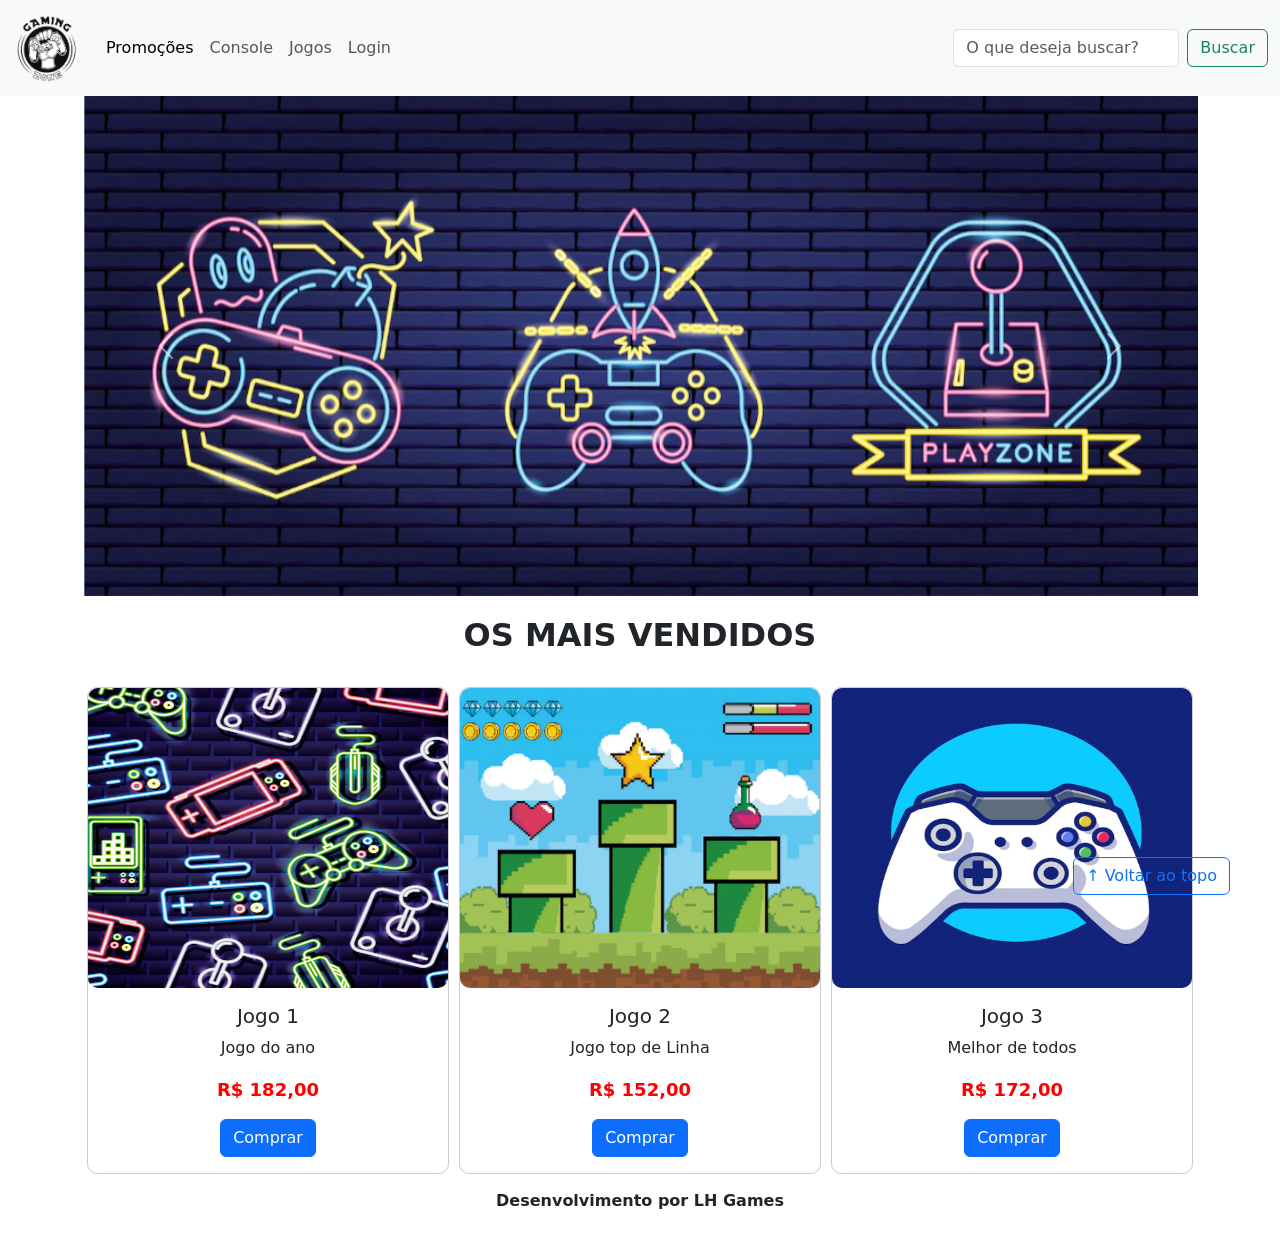
<file: index.html>
<!DOCTYPE html>
<html lang="pt-br">

<head>
    <meta charset="UTF-8">
    <meta http-equiv="X-UA-Compatible" content="IE=edge">
    <meta name="viewport" content="width=device-width, initial-scale=1.0">
    <title>LH Games - Home</title>
    <!-- CSS Bootstrap 5 -->
    <link href="https://cdn.jsdelivr.net/npm/bootstrap@5.2.2/dist/css/bootstrap.min.css" rel="stylesheet"
        integrity="sha384-Zenh87qX5JnK2Jl0vWa8Ck2rdkQ2Bzep5IDxbcnCeuOxjzrPF/et3URy9Bv1WTRi" crossorigin="anonymous">
    <!-- CSS Local -->
    <link rel="stylesheet" href="css/estilo.css">
</head>

<body>
    <!-- Cabeçalho / Navbar -->
    <header>
        <nav class="navbar navbar-expand-lg bg-light">
            <div class="container-fluid">
                <a class="navbar-brand" href="index.html"><img src="img/logo.png" alt="LH Games Logo"></a>
                <button class="navbar-toggler" type="button" data-bs-toggle="collapse"
                    data-bs-target="#navbarSupportedContent" aria-controls="navbarSupportedContent"
                    aria-expanded="false" aria-label="Toggle navigation">
                    <span class="navbar-toggler-icon"></span>
                </button>
                <div class="collapse navbar-collapse" id="navbarSupportedContent">
                    <ul class="navbar-nav me-auto mb-2 mb-lg-0">
                        <li class="nav-item">
                            <a class="nav-link active" aria-current="page" href="#">Promoções</a>
                        </li>
                        <li class="nav-item">
                            <a class="nav-link" href="#">Console</a>
                        </li>
                        <li class="nav-item">
                            <a class="nav-link" href="#">Jogos</a>
                        </li>
                        <li class="nav-item">
                            <a class="nav-link" href="login.html">Login</a>
                        </li>
                    </ul>
                    <form class="d-flex" role="search">
                        <input class="form-control me-2" type="search" placeholder="O que deseja buscar?"
                            aria-label="Search">
                        <button class="btn btn-outline-success" type="submit">Buscar</button>
                    </form>
                </div>
            </div>
        </nav>
    </header>

    <!-- Conteúdo Principal -->
    <main>
        <!-- Banner Carousel -->
        <section id="section-banners" class="container">
            <div id="carouselExampleControls" class="carousel slide" data-bs-ride="carousel">
                <div class="carousel-inner">
                    <div class="carousel-item active" data-bs-slide-to="0">
                        <img src="img/banner1.PNG" class="d-block w-100" alt="Venha comprar na nossa Loja">
                    </div>
                    <div class="carousel-item" data-bs-slide-to="1">
                        <img src="img/banner2.PNG" class="d-block w-100" alt="Promoção de produtos">
                    </div>
                    <div class="carousel-item" data-bs-slide-to="2">
                        <img src="img/banner3.PNG" class="d-block w-100" alt="Várias novidades de produtos">
                    </div>
                </div>
                <button class="carousel-control-prev" type="button" data-bs-target="#carouselExampleControls"
                    data-bs-slide="prev">
                    <span class="carousel-control-prev-icon" aria-hidden="true"></span>
                    <span class="visually-hidden">Anterior</span>
                </button>
                <button class="carousel-control-next" type="button" data-bs-target="#carouselExampleControls"
                    data-bs-slide="next">
                    <span class="carousel-control-next-icon" aria-hidden="true"></span>
                    <span class="visually-hidden">Próximo</span>
                </button>
            </div>
        </section>

        <!-- Vitrine de Produtos Vendidos -->
        <section id="section-vendidos" class="container">
            <h2>OS MAIS VENDIDOS</h2>
            <div class="card-group">
                <div class="card">
                    <img src="img/jogo1.PNG" class="card-img-top" alt="Jogo 1">
                    <div class="card-body">
                        <h5 class="card-title">Jogo 1</h5>
                        <p class="card-text">Jogo do ano</p>
                        <p class="preco">R$ 182,00</p>
                        <a class="btn btn-primary" href="#" role="button">Comprar</a>
                    </div>
                </div>
                <div class="card">
                    <img src="img/jogo2.PNG" class="card-img-top" alt="Jogo 2">
                    <div class="card-body">
                        <h5 class="card-title">Jogo 2</h5>
                        <p class="card-text">Jogo top de Linha</p>
                        <p class="preco">R$ 152,00</p>
                        <a class="btn btn-primary" href="#" role="button">Comprar</a>
                    </div>
                </div>
                <div class="card">
                    <img src="img/jogo3.PNG" class="card-img-top" alt="Jogo 3">
                    <div class="card-body">
                        <h5 class="card-title">Jogo 3</h5>
                        <p class="card-text">Melhor de todos</p>
                        <p class="preco">R$ 172,00</p>
                        <a class="btn btn-primary" href="#" role="button">Comprar</a>
                    </div>
                </div>
            </div>
        </section>
    </main>

    <!-- Rodapé -->
    <footer>
        <p>Desenvolvimento por LH Games</p>
    </footer>

    <!-- Botão Voltar ao topo -->
    <button id="voltar-topo" type="button" class="btn btn-outline-primary" onclick="topo()">&uarr; Voltar ao topo</button>

    <!-- Scripts Bootstrap e Local -->
    <script src="https://cdn.jsdelivr.net/npm/bootstrap@5.2.2/dist/js/bootstrap.bundle.min.js"
        integrity="sha384-OERcA2EqjJCMA+/3y+gxIOqMEjwtxJY7qPCqsdltbNJuaOe923+mo//f6V8Qbsw3"
        crossorigin="anonymous"></script>
    <script src="js/script.js"></script>
</body>

</html>
</file>
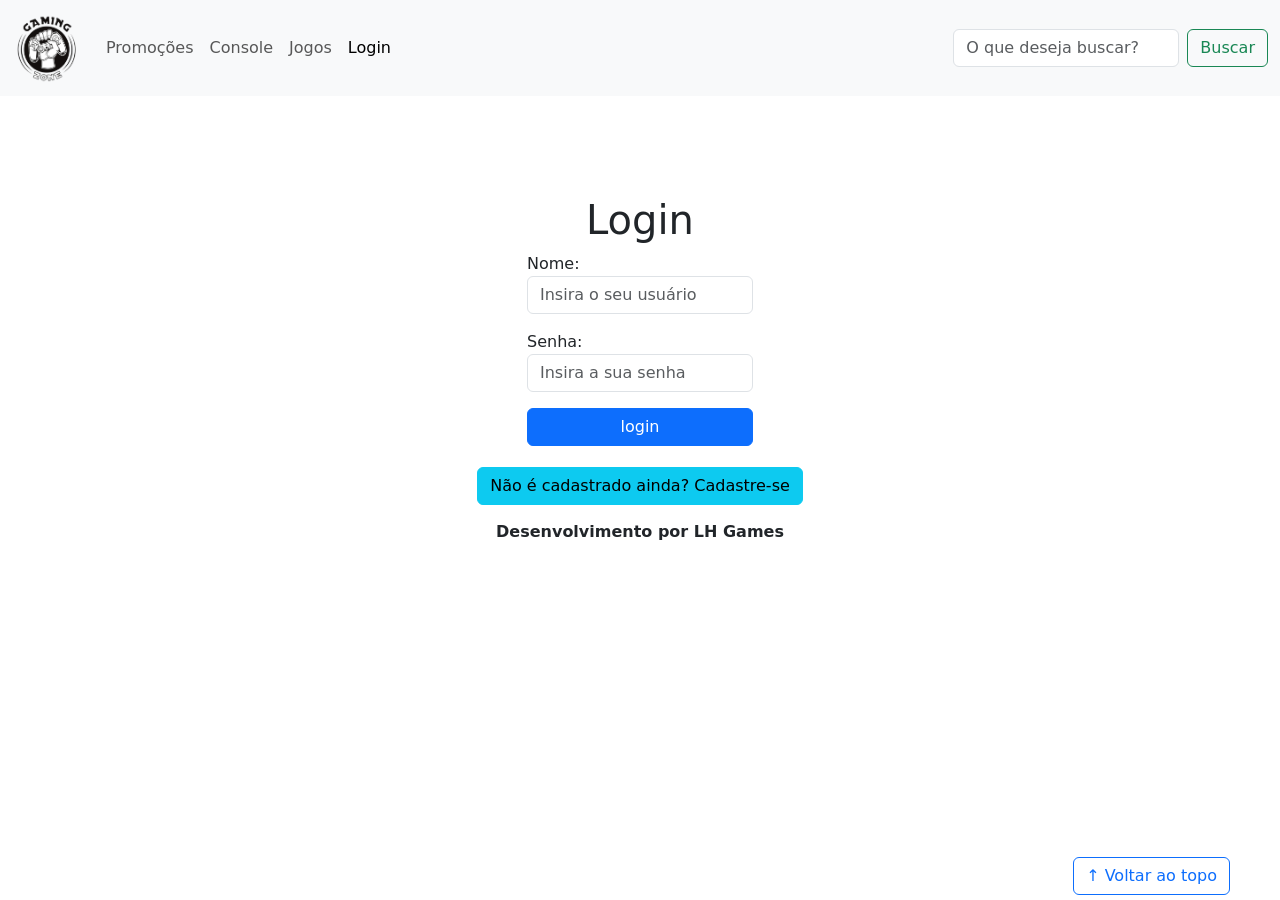
<file: login.html>
<!DOCTYPE html>
<html lang="pt-br">

<head>
    <meta charset="UTF-8">
    <meta http-equiv="X-UA-Compatible" content="IE=edge">
    <meta name="viewport" content="width=device-width, initial-scale=1.0">
    <title>LH Games - Login</title>
    <!-- Bootstrap CSS -->
    <link href="https://cdn.jsdelivr.net/npm/bootstrap@5.2.2/dist/css/bootstrap.min.css" rel="stylesheet"
        integrity="sha384-Zenh87qX5JnK2Jl0vWa8Ck2rdkQ2Bzep5IDxbcnCeuOxjzrPF/et3URy9Bv1WTRi" crossorigin="anonymous">
    <!-- Estilo Local -->
    <link rel="stylesheet" href="css/estilo.css">
</head>

<body>
    <!-- Cabeçalho / Navbar -->
    <header>
        <nav class="navbar navbar-expand-lg bg-light">
            <div class="container-fluid">
                <a class="navbar-brand" href="index.html"><img src="img/logo.png" alt="LH Games Logo"></a>
                <button class="navbar-toggler" type="button" data-bs-toggle="collapse"
                    data-bs-target="#navbarSupportedContent" aria-controls="navbarSupportedContent"
                    aria-expanded="false" aria-label="Toggle navigation">
                    <span class="navbar-toggler-icon"></span>
                </button>
                <div class="collapse navbar-collapse" id="navbarSupportedContent">
                    <ul class="navbar-nav me-auto mb-2 mb-lg-0">
                        <li class="nav-item">
                            <a class="nav-link" href="index.html">Promoções</a>
                        </li>
                        <li class="nav-item">
                            <a class="nav-link" href="index.html">Console</a>
                        </li>
                        <li class="nav-item">
                            <a class="nav-link" href="index.html">Jogos</a>
                        </li>
                        <li class="nav-item">
                            <a class="nav-link active" href="login.html">Login</a>
                        </li>
                    </ul>
                    <form class="d-flex" role="search">
                        <input class="form-control me-2" type="search" placeholder="O que deseja buscar?"
                            aria-label="Search">
                        <button class="btn btn-outline-success" type="submit">Buscar</button>
                    </form>
                </div>
            </div>
        </nav>
    </header>

    <main>
        <!-- Seção Login -->
        <section id="section-login">
            <h1>Login</h1>
            <div class="d-flex justify-content-center">
                <form method="post" action="" id="login">
                    <p>
                        <label for="usuario">Nome: </label>
                        <input id="usuario" name="usuario" required="required" type="text"
                            placeholder="Insira o seu usuário" class="form-control" />
                    </p>
                    <p>
                        <label for="senha">Senha: </label>
                        <input id="senha" name="senha" required="required" type="password"
                            placeholder="Insira a sua senha" class="form-control" />
                    </p>
                    <p>
                        <input type="button" value="login" class="btn btn-primary" id="bt-login" onclick="login()" />
                    </p>
                </form>
            </div>
        </section>

        <!-- Seção Cadastro -->
        <section id="section-cadastro">
            <div id="botao-cadastrar">
                <button type="button" class="btn btn-info">Não é cadastrado ainda? Cadastre-se</button>
            </div>
            <div id="form-cadastrar">
                <h1>Criar minha conta</h1>
                <p>Informe os seus dados abaixo para criar sua conta.</p>

                <div class="d-flex justify-content-center">
                    <form method="post" action="" id="form-cad">
                        <p>
                            <label for="cad-usuario">Usuário: </label>
                            <input id="cad-usuario" name="cad-usuario" required="required" type="text"
                                placeholder="ex. nome de usuário" class="form-control" />
                        </p>
                        <p>
                            <label for="email">E-mail: </label>
                            <input id="email" name="email" required="required" type="email"
                                placeholder="seu@email.com.br" class="form-control" />
                        </p>
                        <p>
                            <label for="cad-senha">Senha: </label>
                            <input id="cad-senha" name="cad-senha" required="required" type="password"
                                placeholder="mínimo de 6 caracteres" class="form-control" />
                        </p>
                        <p>
                            <input type="button" value="Cadastrar" class="btn btn-primary" id="bt-cadastrar"
                                onclick="cadastro()" />
                        </p>
                    </form>
                </div>
            </div>
        </section>
    </main>

    <!-- Rodapé -->
    <footer>
        <p>Desenvolvimento por LH Games</p>
    </footer>

    <!-- Botão Voltar ao topo -->
    <button id="voltar-topo" type="button" class="btn btn-outline-primary" onclick="topo()">&uarr; Voltar ao topo</button>

    <!-- Scripts CDN e Locais -->
    <script src="https://cdn.jsdelivr.net/npm/bootstrap@5.2.2/dist/js/bootstrap.bundle.min.js"
        integrity="sha384-OERcA2EqjJCMA+/3y+gxIOqMEjwtxJY7qPCqsdltbNJuaOe923+mo//f6V8Qbsw3"
        crossorigin="anonymous"></script>
    <script src="js/script.js"></script>
    <script src="https://code.jquery.com/jquery-3.6.1.js"
        integrity="sha256-3zlB5s2uwoUzrXK3BT7AX3FyvojsraNFxCc2vC/7pNI=" crossorigin="anonymous"></script>
    <script type="text/javascript" src="js/jquery-script.js"></script>

</body>

</html>
</file>
<file: css/estilo.css>
/* Configuração da Logomarca no Header */
header img {
    height: 70px;
    width: 70px;
}

/* Banner Principal */
#section-banners img {
    height: 500px;
}

/* Estilização da Seção dos Mais Vendidos */
#section-vendidos {
    text-align: center;
}

#section-vendidos h2 {
    font-weight: bold;
    padding: 20px;
}

#section-vendidos img {
    height: 300px;
    border-radius: 10px;
}

#section-vendidos .card {
    margin: 5px;
    border: 1px solid #ccc;
    border-radius: 10px;
}

#section-vendidos .preco {
    color: red;
    font-size: 18px;
    font-weight: bold;
}

/* Rodapé */
footer {
    position: relative;
    bottom: 0;
    text-align: center;
}

footer p {
    text-align: center;
    font-weight: bold;
    padding: 10px;
}

/* Botão Voltar ao Topo Fixo */
#voltar-topo {
    position: fixed;
    bottom: 5px;
    right: 50px;
}

/* Página de Login */
#section-login {
    margin-top: 100px;
}

#section-login h1 {
    text-align: center;
}

#section-login input {
    width: 100%;
}

/* Formulário e Seção de Cadastro */
#section-cadastro {
    padding: 5px;
    text-align: center;
    background-color: #fff;
}

#form-cadastrar {
    padding: 50px;
    display: none;
}
</file>
